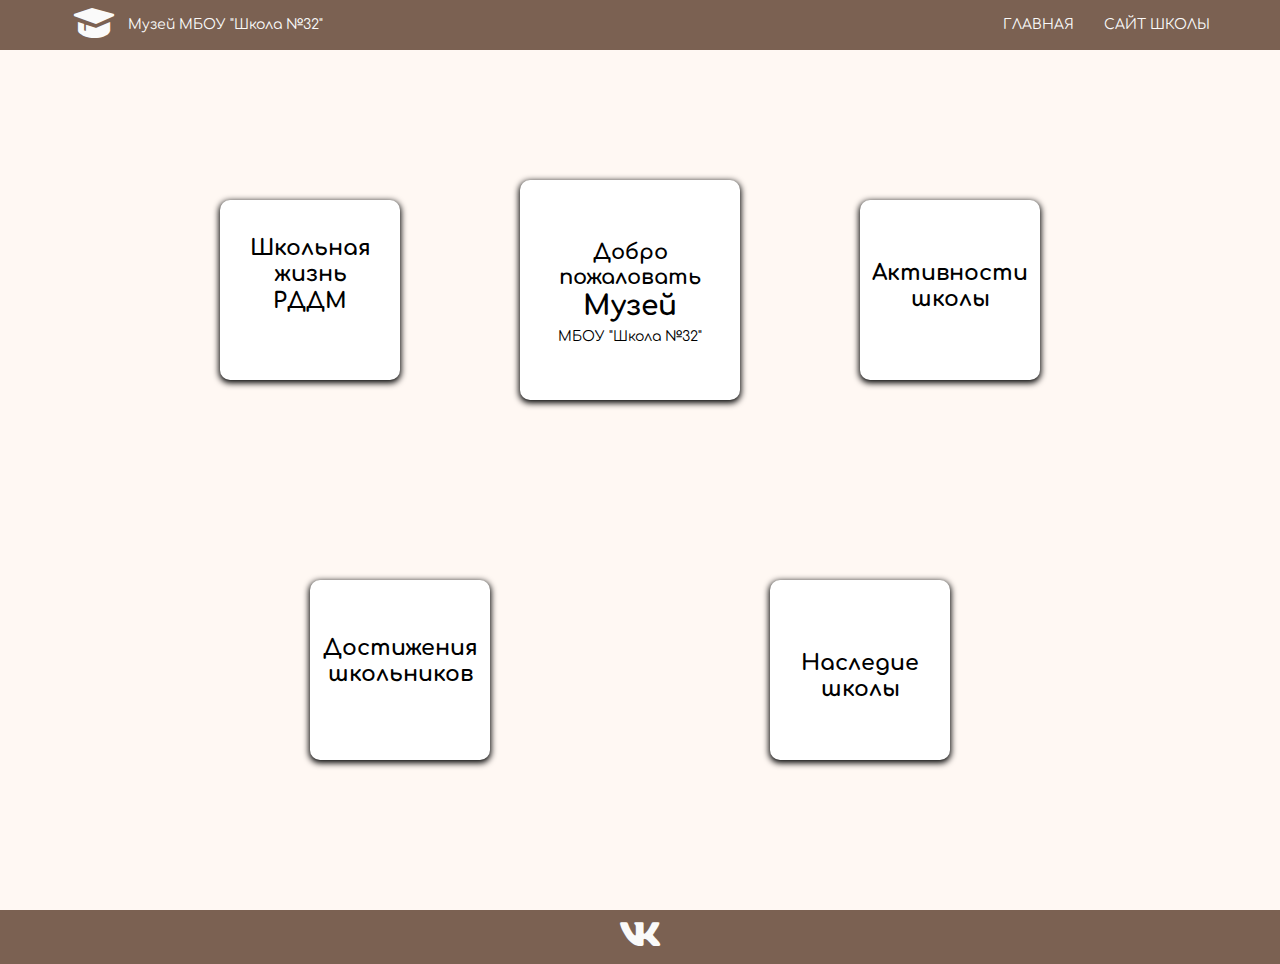
<file: index.html>
<!DOCTYPE html>
<html lang="ru">

<head>
    <meta charset="UTF-8">
    <meta name="viewport" content="width=device-width, initial-scale=1.0">

    <link rel="preconnect" href="https://fonts.googleapis.com">
    <link rel="preconnect" href="https://fonts.gstatic.com" crossorigin>
    <link href="https://fonts.googleapis.com/css2?family=Comfortaa&family=Yeseva+One&display=swap" rel="stylesheet">

    <link rel="stylesheet" href="css/interface.css">
    <link href='https://unpkg.com/boxicons@2.1.4/css/boxicons.min.css' rel='stylesheet'>
    <title>Музей МБОУ Школы №32</title>
</head>

<body>
    <header class="header">
        <div class="container header__inner">
            <div class="logo logo__inner">
                <a class="a" href="index.html"><i
                        class='bx bxs-graduation bx-lg'></i></a>
                <p>Музей МБОУ "Школа №32"</p>
            </div>
            <nav class="menu">
                <button class="menu__btn">
                    <span></span>
                    <span></span>
                    <span></span>
                </button>
                <ul class="menu__list header__menu-list">
                    <li class="menu__list-i tem">
                        <a class="menu__list-link a" href="index.html ">Главная</a>
                    </li>
                    <li class="menu__list-item">
                        <a class="menu__list-link a" href="https://mbousosh32.kemobl.ru/" target="_blank">Сайт школы</a>
                    </li>
                </ul>
            </nav>
        </div>
    </header>

    <main class="container">
        <div class="catalog">
            <div class="cont-top">
                <div class="block-perv">
                    <a href="rddm.html">
                        <div class="info-box transition" style="font-size: 11px;">
                            <h1>Школьная жизнь</h1>
                            <h1>РДДМ</h1>
                        </div>
                    </a>
                </div>
                <div class="block-glav-s">
                    <div class="main-block-s">
                        <h2>Добро пожаловать</h2>
                        <h1 style="padding-bottom: 5px;">Музей</h1>
                        <p>МБОУ "Школа №32"</p>
                    </div>
                </div>
                <div class="block-glav">
                    <div class="main-block">
                        <h2>Добро пожаловать</h2>
                        <h1 style="padding-bottom: 5px;">Музей</h1>
                        <p>МБОУ "Школа №32"</p>
                    </div>
                </div>
                <div class="block-s">
                    <a href="rddm.html">
                        <div class="info-box transition" style="font-size: 11px;">
                            <h1>Школьная жизнь</h1>
                            <h1>РДДМ</h1>
                        </div>
                    </a>
                </div>
                <div class="block">
                    <a href="mero.html">
                        <div class="info-box transition" style="padding-top: 35px; font-size: 11px;">
                            <h1>Активности школы</h1>
                        </div>
                    </a>
                </div>
            </div>
            <div class="cont-bottom">
                <div class="block">
                    <a href="achievment.html">
                        <div class="info-box transition" style="padding-top: 30px; font-size: 11px;">
                            <h1>Достижения школьников</h1>
                        </div>
                    </a>
                </div>
                <div class="block">
                    <a href="vipysk.html">
                        <div class="info-box transition" style="padding-top: 45px; font-size: 11px">
                            <h1>Наследие школы</h1>
                        </div>
                    </a>
                </div>
            </div>
        </div>
    </main>

    <footer class="footer footer__inner">
        <div class="container">
            <div>
                <a class="a" target="_blank" href="https://vk.com/prk_school32"><i class='bx bxl-vk bx-lg'></i></a>
            </div>
        </div>
    </footer>
    <script src="js/main.js"></script>
</body>


</html>
</file>
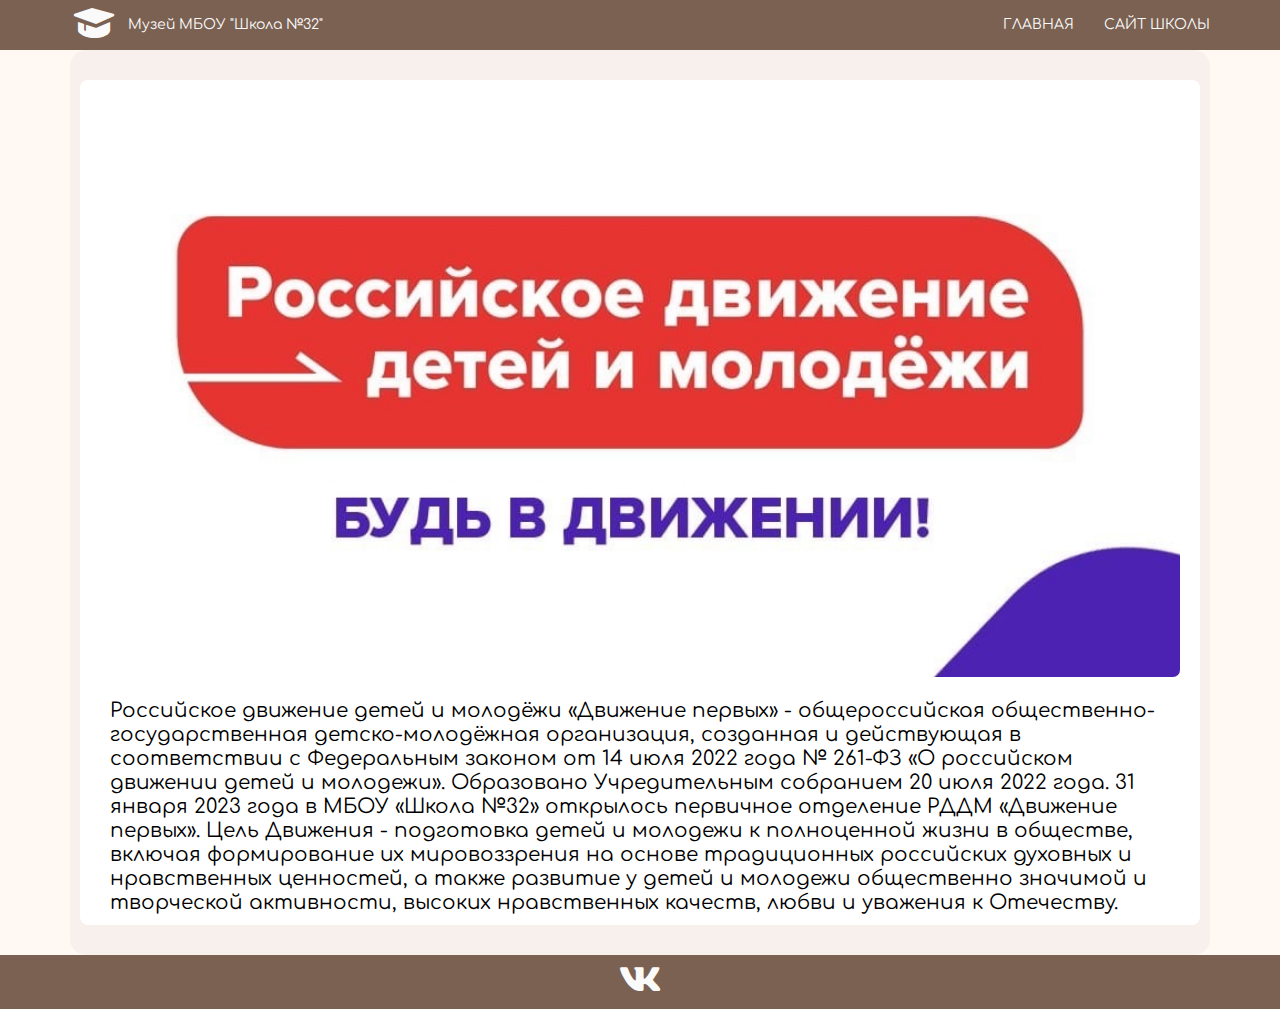
<file: rddm.html>
<!DOCTYPE html>
<html lang="ru">

<head>
    <meta charset="UTF-8">
    <meta name="viewport" content="width=device-width, initial-scale=1.0">

    <link rel="preconnect" href="https://fonts.googleapis.com">
    <link rel="preconnect" href="https://fonts.gstatic.com" crossorigin>
    <link href="https://fonts.googleapis.com/css2?family=Comfortaa&family=Yeseva+One&display=swap" rel="stylesheet">
    <link rel="stylesheet" href="css/rddm.css">
    <link href='https://unpkg.com/boxicons@2.1.4/css/boxicons.min.css' rel='stylesheet'>
    
    <title>Школьная жизнь</title>
</head>

<body>
    <header class="header">
        <div class="container header__inner">
            <div class="logo logo__inner">
                <a class="a" href="index.html"><i
                        class='bx bxs-graduation bx-lg'></i></a>
                <p>Музей МБОУ "Школа №32"</p>
            </div>
            <nav class="menu">
                <button class="menu__btn">
                    <span></span>
                    <span></span>
                    <span></span>
                </button>
                <ul class="menu__list header__menu-list">
                    <li class="menu__list-item">
                        <a class="menu__list-link a" href="index.html">Главная</a>
                    </li>
                    <li class="menu__list-item">
                        <a class="menu__list-link a" href="https://mbousosh32.kemobl.ru/" target="_blank">Сайт школы</a>
                    </li>
                </ul>
            </nav>
        </div>
    </header>

    <main>
        <div class="container">
            <div class="main-block">
                <div class="block">
                    <div class="img">
                        <img src="images/RDDM.jpg" alt="">
                    </div>
                    <br>
                    <div class="text__block">
                        Российское движение детей и молодёжи «Движение первых» - общероссийская общественно-государственная детско-молодёжная организация, созданная и действующая в соответствии с Федеральным законом от 14 июля 2022 года № 261-ФЗ «О российском движении детей и молодежи».

Образовано Учредительным собранием 20 июля 2022 года.

31 января 2023 года в МБОУ «Школа №32» открылось первичное отделение РДДМ «Движение первых».

Цель Движения - подготовка детей и молодежи к полноценной жизни в обществе, включая формирование их мировоззрения на основе традиционных российских духовных и нравственных ценностей, а также развитие у детей и молодежи общественно значимой и творческой активности, высоких нравственных качеств, любви и уважения к Отечеству.
                    </div>  
                </div>
            </div>
        </div>
    </main>

    <footer class="footer footer__inner">
        <div class="container">
            <div class="logovk">
                <a class="a" target="_blank" href="https://vk.com/prk_school32"><i class='bx bxl-vk bx-lg'></i></a>
            </div>
        </div>
    </footer>
    <script src="js/changes.js"></script>
    <script src="js/main.js"></script>
</body>
</file>
<file: css/interface.css>
html{
    box-sizing: border-box;
}

*{
    margin: 0;
    padding: 0;
    box-sizing: border-box;
}

*,
*::after
*::before{
    box-sizing: inherit;
}


body{
    background-color: #FFF8F3;
    color: #000;
    font-family: 'Comfortaa', cursive;
    font-size: 14px;
    font-style: normal;
    font-weight: 400;
    line-height: 1.2;
    margin:0 0 0 0;
}


header{
    background-color: #7B6152;
}

ul{
    list-style-type: none;
}


.container{
    max-width: 1180px;
    padding-left: 20px;
    padding-right: 20px;
    margin: 0 auto;
}

.menu__btn{
    display: none;
    width: 30px;
    height: 25px;
    border: none;
    background-color: transparent;
    padding: 0;
    border-radius: 0;
    flex-direction: column;
    justify-content: space-between;
}

.menu__btn span{
    height: 1px;
    background-color: #FAFAFA;
    width: 100%;
}

.header__inner{
    padding-top: 4px 0 ;
    display: flex;
    justify-content: space-between;
    align-items: center;
}

.menu__list{
    display: flex;
    gap: 30px;
}

.logo__inner{
    align-items: center ;
    display: flex;
    justify-content: space-between;
    gap: 10px;
    color: #FAFAFA;
}

a{
    text-decoration: none;
    color:#000;
}

.a{
    text-decoration: none;
    color: #FAFAFA;
}

.menu__list-link{
    text-transform: uppercase;
}

.catalog{
    margin: 100px;
    padding: 0 20px 0 0;
}

.cont-top{
    display: flex;
    justify-content: space-between;
}

.cont-bottom{
    margin-top: 100px;
    display: flex;
    justify-content: space-around;
}


.block{
    width: 180px;
    height: 180px;
    margin: 50px;
    background-color: white;
    display: inline-block;
    border-radius: 10px;
    box-shadow: 0px 2px 6px 1px #000;
}

.block-perv{
    width: 180px;
    height: 180px;
    margin: 50px;
    background-color: white;
    display: inline-block;
    border-radius: 10px;
    box-shadow: 0px 2px 6px 1px #000;
}

.block-s{
    width: 180px;
    height: 180px;
    margin: 50px;
    background-color: white;
    border-radius: 10px;
    box-shadow: 0px 2px 6px 1px #000;
    display: none;
}

.block-glav{
    width: 220px;
    height: 220px;
    margin: 30px;
    background-color: white;
    display: inline-block;
    border-radius: 10px;
    box-shadow: 0px 2px 6px 1px #000;
}

.block-glav-s{
    width: 220px;
    height: 220px;
    margin: 30px;
    background-color: white;
    border-radius: 10px;
    box-shadow: 0px 2px 6px 1px #000;
    display: none;
}

.info-box{
    text-align: center;
    font-weight: normal;
    padding: 10px;
    margin: 25px 0 25px 0;
}

.info-box:hover{
    color:red;
}

.transition {
    transition: 0.3s;
  }

.main-block{
    text-align: center;
    font-weight: normal;
    padding: 10px;
    margin: 50px 0 50px 0;
}

.main-block-s{
    text-align: center;
    font-weight: normal;
    padding: 10px;
    margin: 50px 0 50px 0;
}

footer{
    background-color: #7B6152;
    display: flex;
    justify-content: center;
    align-items: center;
    padding-bottom: 4px;
}




@media(max-width:1000px){
    .container{
        padding-left: 12px;
        padding-right: 12px;
    }

    .header__inner{
        padding-left: 100px;
        padding-right: 100px;
    }
}

@media(max-width:768px){
    .container{
        padding-left: 64px;
        padding-right: 64px;
    }

    .block-perv{
        display: none;
    }

    .block-glav{
        display: none;
    }

    .block-glav-s{
        display: inline-block;
    }

    .main-block-s{
        display: block;
    }

    .block-s{
        display: inline-block;
    }

    .cont-top{
        display: grid;
        justify-content: center;
    }
    .cont-bottom{
        display: grid;
        justify-content: center;
    }

    .catalog{
        margin: 0 100px 0 100px;
        display: grid;
        justify-content: center;
    }

    .cont-bottom{
        margin-top: 0;
    }
}

@media(max-width:500px){
    .container{
        padding-left: 10px;
        padding-right: 10px;
    }
    
    
    .header__menu-list{
        width: 153px;
        background-color: #7B6152;
        flex-direction: column;
        gap: 20px 0;
        padding: 25px 35px 25px 45px;
        position: absolute;
        right: 0;
        top: 40px;
        transform: translateY(-150%);
        transition: transform .5s ease;
    }
    
    .header__menu-list.menu-open{
        top:40px;
        transform: translateY(0%);
    }
    .menu__btn{
        display: flex;
        margin-right: 12px;
    }

    .block-perv{
        display: none;
    }

    .block-glav{
        display: none;
    }

    .block-glav-s{
        display: inline-block;
    }

    .main-block-s{
        display: block;
    }

    .block-s{
        display: inline-block;
    }

    .cont-top{
        display: grid;
    }
    .cont-bottom{
        display: grid;
    }

    .catalog{
        margin: 0 100px 0 100px;
    }

    .cont-bottom{
        margin-top: 0;
        margin-left: 10px;
    }
}

@media(max-width: 320px){
    .header__inner{
        font-size: 13px;
    }
}
</file>
<file: css/rddm.css>
html{
    box-sizing: border-box;
}

*{
    margin: 0;
    padding: 0;
    box-sizing: border-box;
}

*,
*::after
*::before{
    box-sizing: inherit;
}

body{
    background-color: #FFF8F3;
    color: #000;
    font-family: 'Comfortaa', cursive;
    /*font-family: 'Yeseva One', cursive;*/
    font-size: 14px;
    font-style: normal;
    font-weight: 400;
    line-height: 1.2;
    margin: 0 0 0 0;
}

header{
    background-color: #7B6152;
}

ul{
    list-style-type: none;
}


.container{
    max-width: 1180px;
    padding-left: 20px;
    padding-right: 20px;
    margin: 0 auto;
}

.menu__btn{
    display: none;
    width: 30px;
    height: 25px;
    border: none;
    background-color: transparent;
    padding: 0;
    border-radius: 0;
    flex-direction: column;
    justify-content: space-between;
}

.menu__btn span{
    height: 1px;
    background-color: #FAFAFA;
    width: 100%;
}

.header__inner{
    padding-top: 4px 0 ;
    display: flex;
    justify-content: space-between;
    align-items: center;
}

.menu__list{
    display: flex;
    gap: 30px;
}

.logo__inner{
    align-items: center ;
    display: flex;
    justify-content: space-between;
    gap: 10px;
    color: #FAFAFA;
}

a{
    text-decoration: none;
    color:#000;
}

.a{
    text-decoration: none;
    color: #FAFAFA;
}

.menu__list-link{
    text-transform: uppercase;
}

footer{
    background-color: #7B6152;
    display: flex;
    justify-content: center;
    align-items: center;
    padding-bottom: 4px;
}

.main-block{
    background-color: rgb(179, 175, 175,0.1);
    width: 100%;
    height: 100%;
    padding: 10px;
    border-radius: 1rem;
}

.block{
    background-color: #FFFF;
    width: 100%;
    height: 100%;
    margin: 20px 0 20px 0;
    border-radius: 0.5rem;
    padding: 10px 20px 10px 20px;
    display: grid;
    justify-content: center;
    align-items: center;
}



img{
    width: 100%;
    height: 100%;
    object-fit: cover;
    transition: .5s;
    border-radius: 7px;
}


.container .pop-up{
    position: fixed;
    top: 0;
    left: 0;
    width: 100%;
    height: 100%;
    background-color: rgba(0,0,0,0.8);
    display: none;
}

.container .pop-up img{
    position: absolute;
    top: 50%;
    left: 50%;
    transform: translate(-50%,-50%);
    border: 5px solid #fff;
    border-radius: 8px;
    width: 50%;
    height: 50%;
    object-fit: cover;
}

.container .pop-up span{
    position: fixed;
    top:10px;
    right: 20px;
    width: 20px;
    height: 20px;
    color: #fff;
    font-size: 30px;
    font-weight: 900;
    text-align: center;
    line-height: 20px;
    cursor: pointer;
}








.text__block{
    background-color: inherit;
    margin-left:10px ;
    font-size: 20px;
}





@media(max-width:1000px){
    .container{
        padding-left: 12px;
        padding-right: 12px;
    }

    .header__inner{
        padding-left: 100px;
        padding-right: 100px;
    }
}

@media(max-width:500px){
    .container{
        padding-left: 10px;
        padding-right: 10px;
    }
    
    
    .header__menu-list{
        width: 153px;
        background-color: #7B6152;
        flex-direction: column;
        gap: 20px 0;
        padding: 25px 35px 25px 45px;
        position: absolute;
        right: 0;
        top: 40px;
        transform: translateY(-150%);
        transition: transform .5s ease;
    }
    
    .header__menu-list.menu-open{
        top:40px;
        transform: translateY(0%);
    }
    .menu__btn{
        display: flex;
        margin-right: 12px;
    }
}

@media(max-width: 320px){
    .header__inner{
        font-size: 13px;
    }
}
</file>
